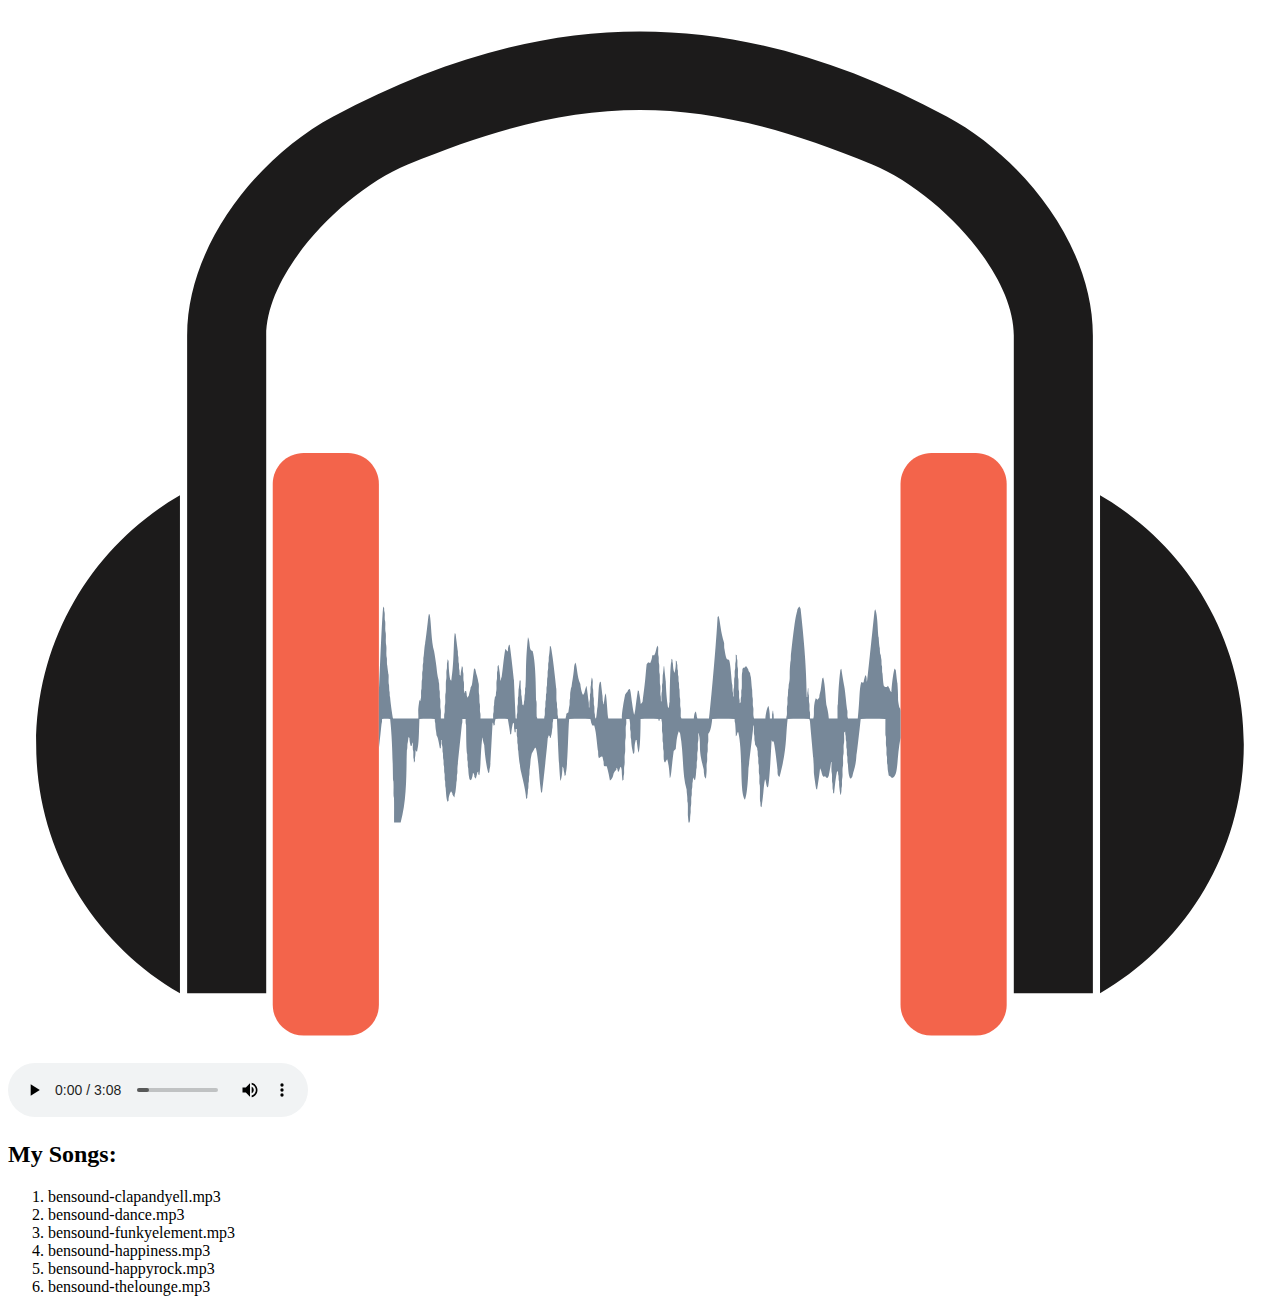
<file: 06.Music Player/01.HTML structure & playing audio/index.html>
<!DOCTYPE html>
<html lang="en">
  <head>
    <meta charset="UTF-8" />
    <meta name="viewport" content="width=device-width, initial-scale=1.0" />
    <meta http-equiv="X-UA-Compatible" content="ie=edge" />
    <title>Music Player</title>
  </head>

  <body>
    <div class="player">
      <img src="headphones.svg" class="headphones" />

      <audio id="player" controls="controls">
        <source id="source" src="songs/bensound-funkyelement.mp3" />
        Audio not supported
      </audio>

      <h2>My Songs:</h2>
      <div id="songList">
        <ol>
          <li>bensound-clapandyell.mp3</li>
          <li>bensound-dance.mp3</li>
          <li>bensound-funkyelement.mp3</li>
          <li>bensound-happiness.mp3</li>
          <li>bensound-happyrock.mp3</li>
          <li>bensound-thelounge.mp3</li>
        </ol>
      </div>
    </div>
  </body>
</html>
</file>
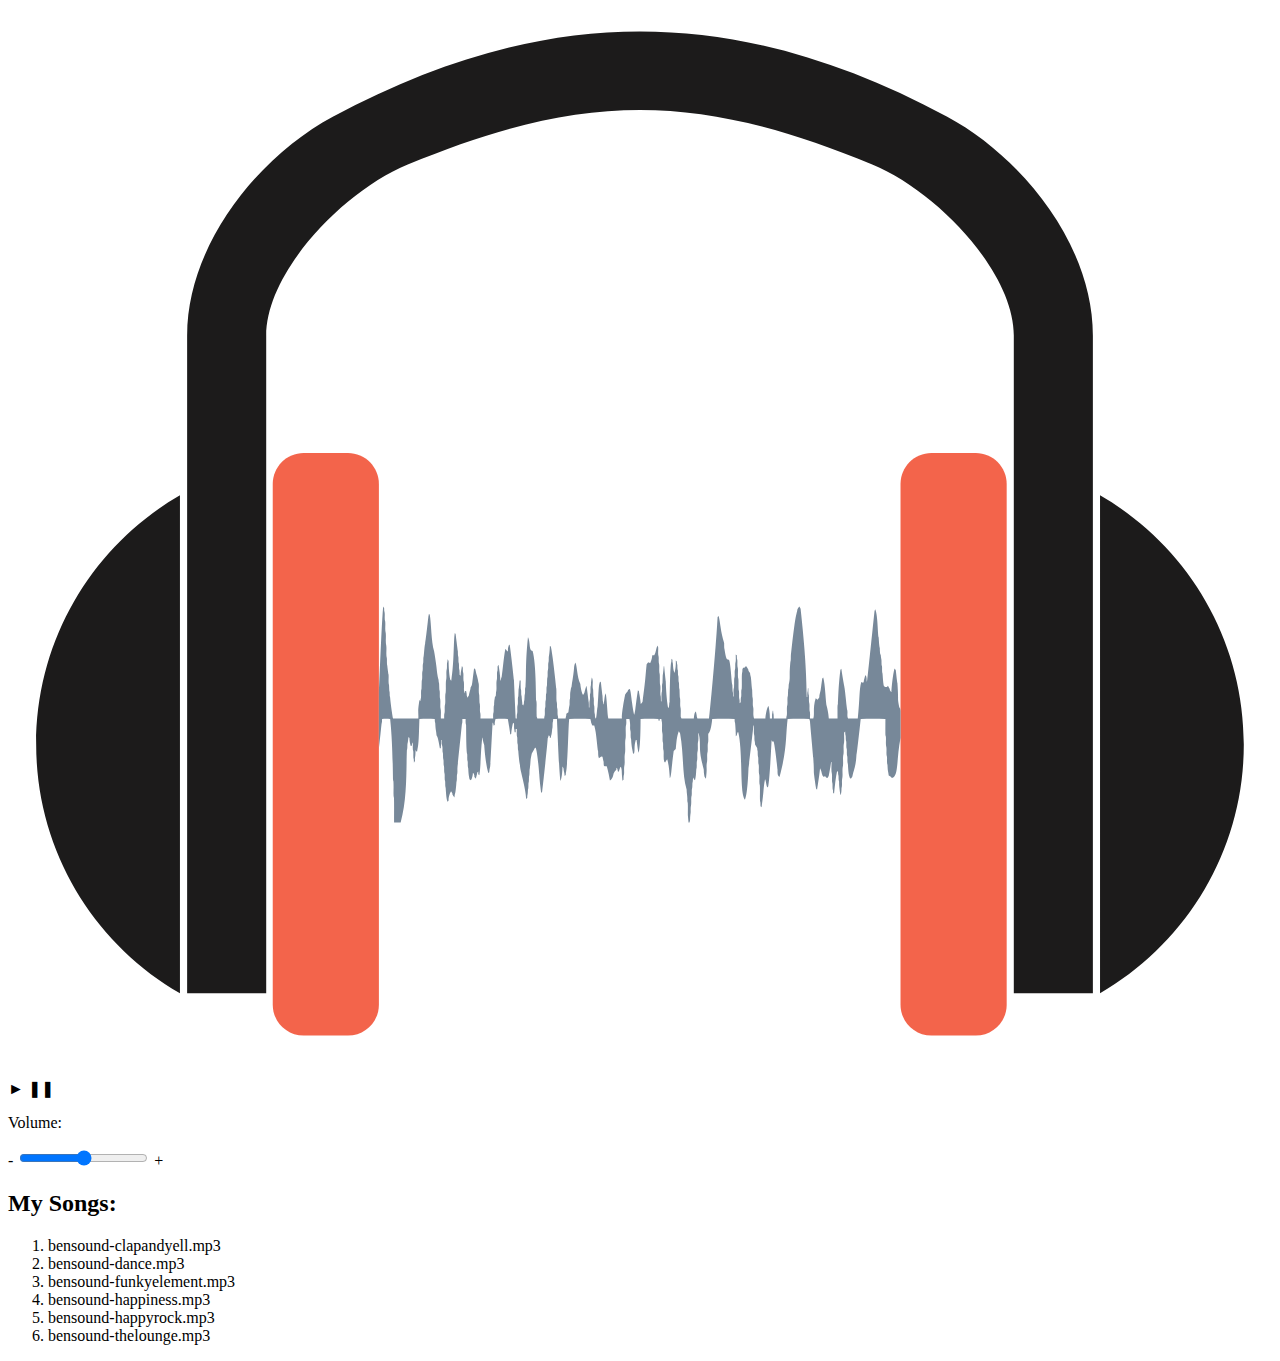
<file: 06.Music Player/02.Custom audio controls/index.html>
<!DOCTYPE html>
<html lang="en">
  <head>
    <meta charset="UTF-8" />
    <meta name="viewport" content="width=device-width, initial-scale=1.0" />
    <meta http-equiv="X-UA-Compatible" content="ie=edge" />
    <title>Music Player</title>
  </head>

  <body>
    <div class="player">
      <img src="headphones.svg" class="headphones" />
      <audio id="player">
        <source id="source" />
        Audio not supported
      </audio>
      <div id="controls">
        <p id="currentSong"></p>
        <div class="controls_wrapper">
          <span>&#9658;</span>
          <span>&#10074;&#10074;</span>
        </div>
        <p>Volume:</p>
        <div class="volume">
          <span>- </span>
          <input type="range" id="volumeSlider" min="0" max="1" step="0.01" />
          <span> +</span>
        </div>
      </div>

      <h2>My Songs:</h2>
      <div id="songList">
        <ol>
          <li>bensound-clapandyell.mp3</li>
          <li>bensound-dance.mp3</li>
          <li>bensound-funkyelement.mp3</li>
          <li>bensound-happiness.mp3</li>
          <li>bensound-happyrock.mp3</li>
          <li>bensound-thelounge.mp3</li>
        </ol>
      </div>
    </div>
  </body>
</html>
</file>
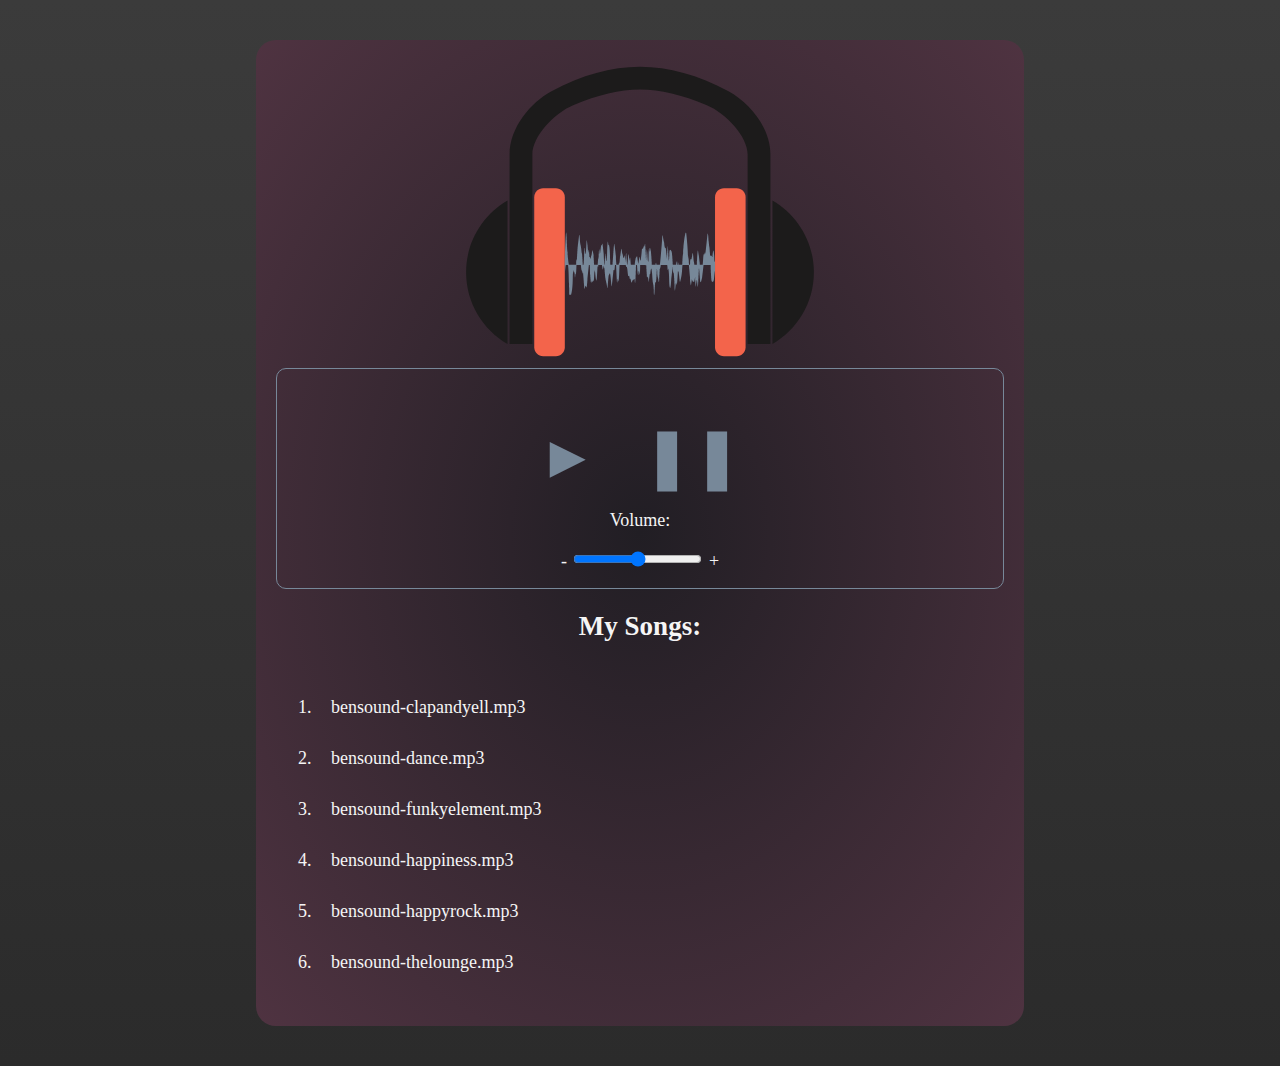
<file: 06.Music Player/03.CSS Styling/index.html>
<!DOCTYPE html>
<html lang="en">
  <head>
    <meta charset="UTF-8" />
    <meta name="viewport" content="width=device-width, initial-scale=1.0" />
    <meta http-equiv="X-UA-Compatible" content="ie=edge" />
    <title>Music Player</title>
    <link rel="stylesheet" href="styles.css" />
  </head>

  <body>
    <div class="player">
      <img src="headphones.svg" class="headphones" />
      <audio id="player">
        <source id="source" />
        Audio not supported
      </audio>
      <div id="controls">
        <p id="currentSong"></p>

        <div class="controls_wrapper">
          <span>&#9658;</span>
          <span>&#10074;&#10074;</span>
        </div>
        <p>Volume:</p>
        <div class="volume">
          <span>- </span>
          <input type="range" id="volumeSlider" min="0" max="1" step="0.01" />
          <span> +</span>
        </div>
      </div>

      <h2>My Songs:</h2>
      <div id="songList">
        <ol>
          <li>bensound-clapandyell.mp3</li>
          <li>bensound-dance.mp3</li>
          <li>bensound-funkyelement.mp3</li>
          <li>bensound-happiness.mp3</li>
          <li>bensound-happyrock.mp3</li>
          <li>bensound-thelounge.mp3</li>
        </ol>
      </div>
    </div>
  </body>
</html>
</file>
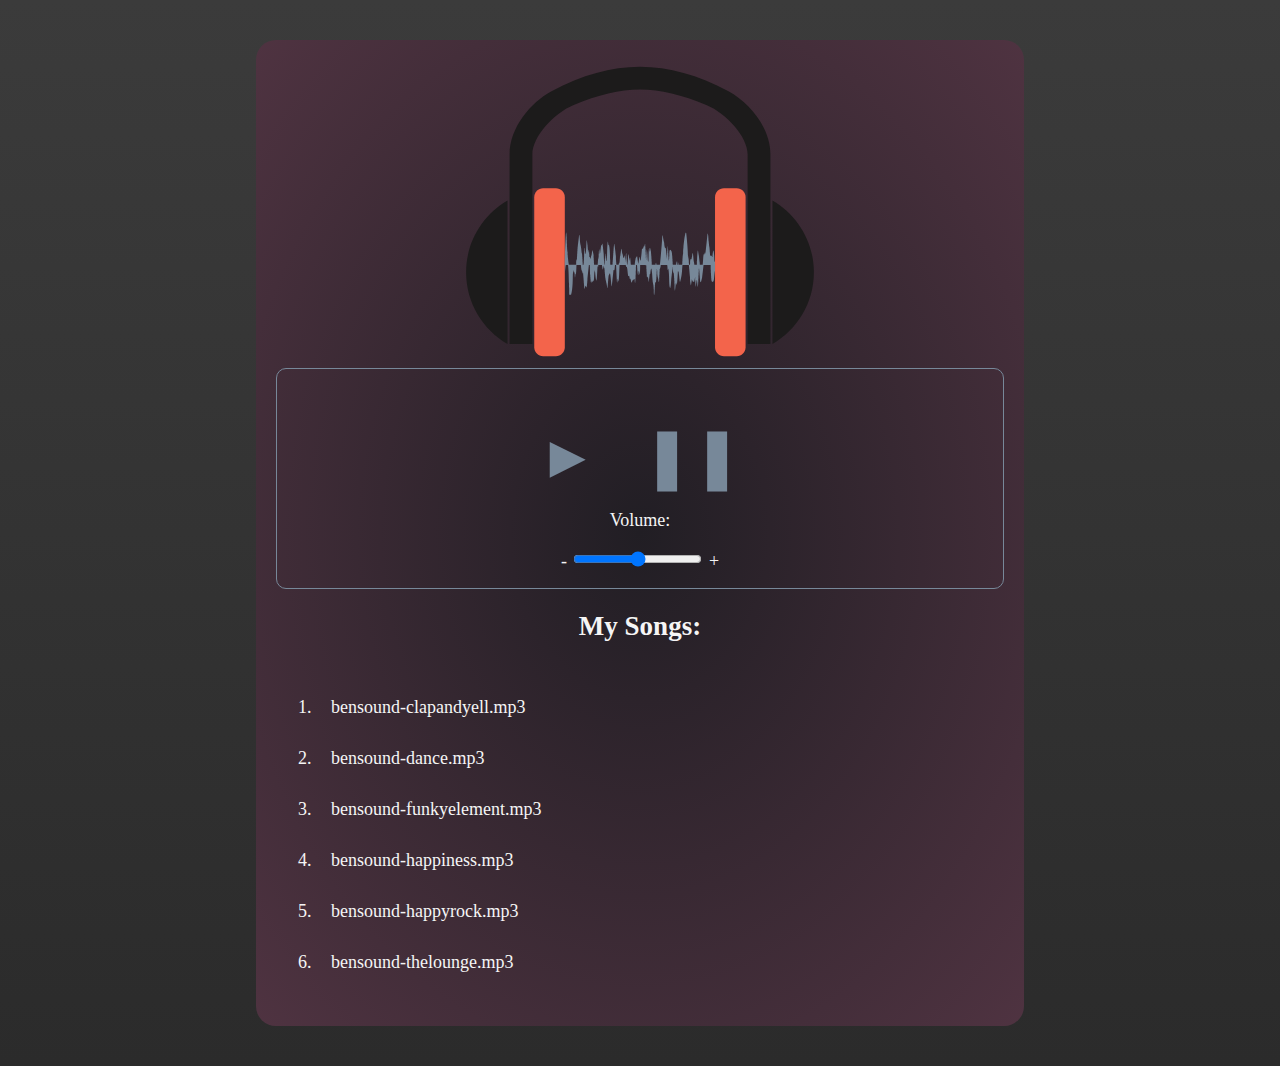
<file: 06.Music Player/04.Listing our songs with Javascript/index.html>
<!DOCTYPE html>
<html lang="en">
  <head>
    <meta charset="UTF-8" />
    <meta name="viewport" content="width=device-width, initial-scale=1.0" />
    <meta http-equiv="X-UA-Compatible" content="ie=edge" />
    <title>Music Player</title>
    <link rel="stylesheet" href="styles.css" />
  </head>

  <body>
    <div class="player">
      <img src="headphones.svg" class="headphones" />
      <audio id="player">
        <source id="source" />
        Audio not supported
      </audio>
      <div id="controls">
        <p id="currentSong"></p>
        <div class="controls_wrapper">
          <span>&#9658;</span>
          <span>&#10074;&#10074;</span>
        </div>
        <p>Volume:</p>
        <div class="volume">
          <span>- </span>
          <input type="range" id="volumeSlider" min="0" max="1" step="0.01" />
          <span> +</span>
        </div>
      </div>

      <h2>My Songs:</h2>
      <div id="songList"></div>
    </div>
    <script src="script.js"></script>
  </body>
</html>
</file>
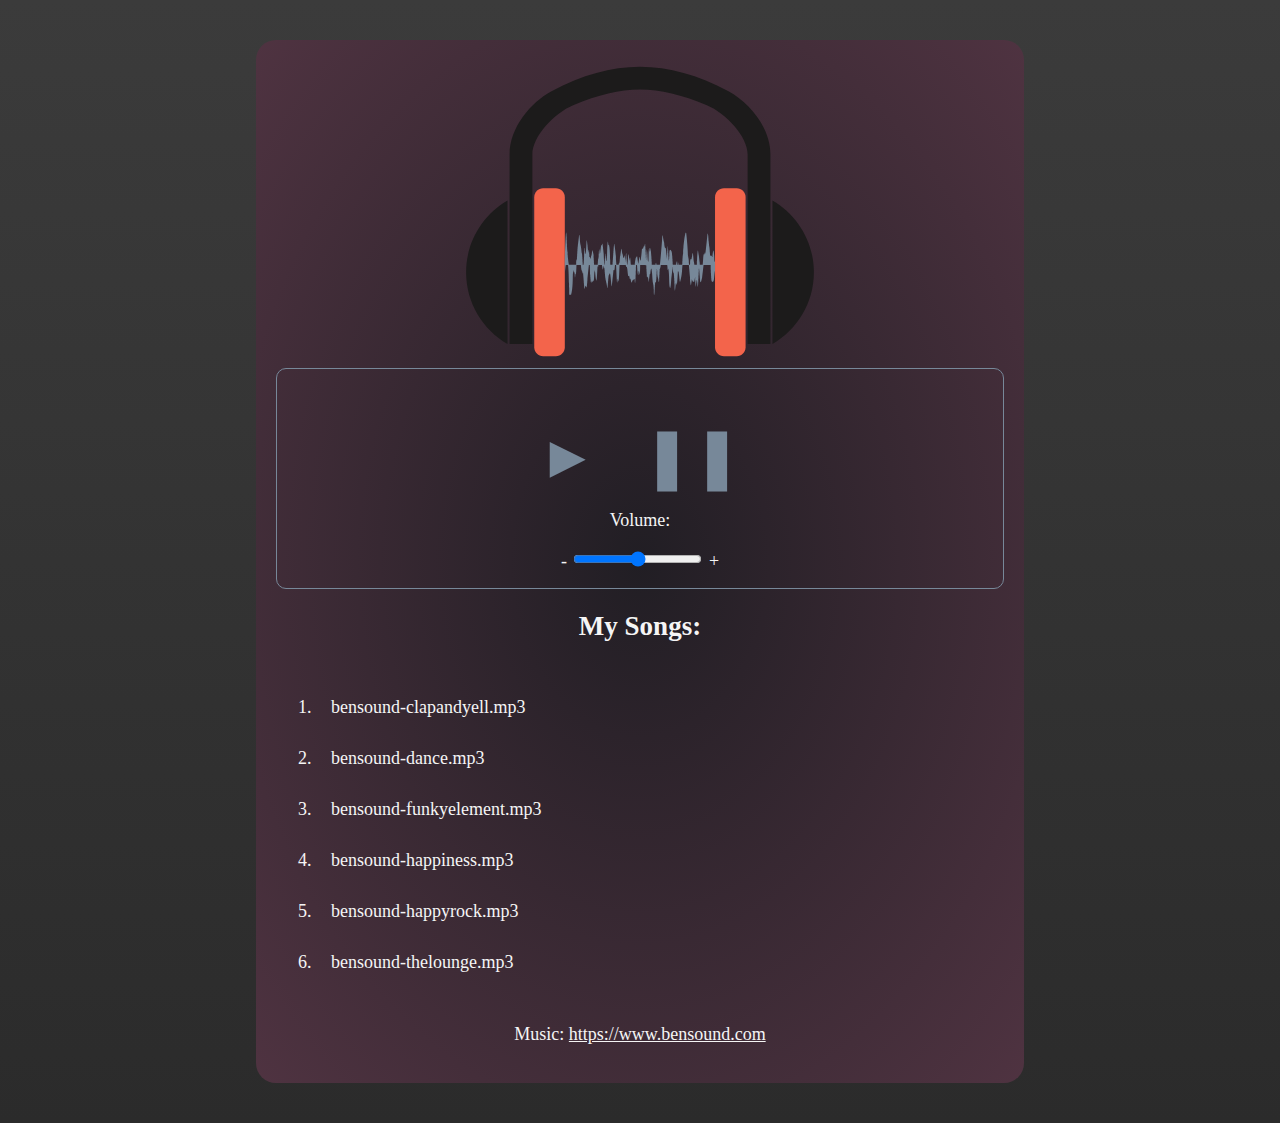
<file: 06.Music Player/05.Playing songs dynamically/index.html>
<!DOCTYPE html>
<html lang="en">
  <head>
    <meta charset="UTF-8" />
    <meta name="viewport" content="width=device-width, initial-scale=1.0" />
    <meta http-equiv="X-UA-Compatible" content="ie=edge" />
    <title>Music Player</title>
    <link rel="stylesheet" href="styles.css" />
  </head>

  <body>
    <div class="player">
      <img src="headphones.svg" class="headphones" />
      <audio id="player">
        <source id="source" />
        Audio not supported
      </audio>
      <div id="controls">
        <p id="currentSong"></p>
        <div class="controls_wrapper">
          <span>&#9658;</span>
          <span>&#10074;&#10074;</span>
        </div>
        <p>Volume:</p>
        <div class="volume">
          <span>- </span>
          <input type="range" id="volumeSlider" min="0" max="1" step="0.01" />
          <span> +</span>
        </div>
      </div>

      <h2>My Songs:</h2>
      <div id="songList"></div>
      <p>
        Music: <a href="https://www.bensound.com">https://www.bensound.com</a>
      </p>
    </div>
    <script src="script.js"></script>
  </body>
</html>
</file>
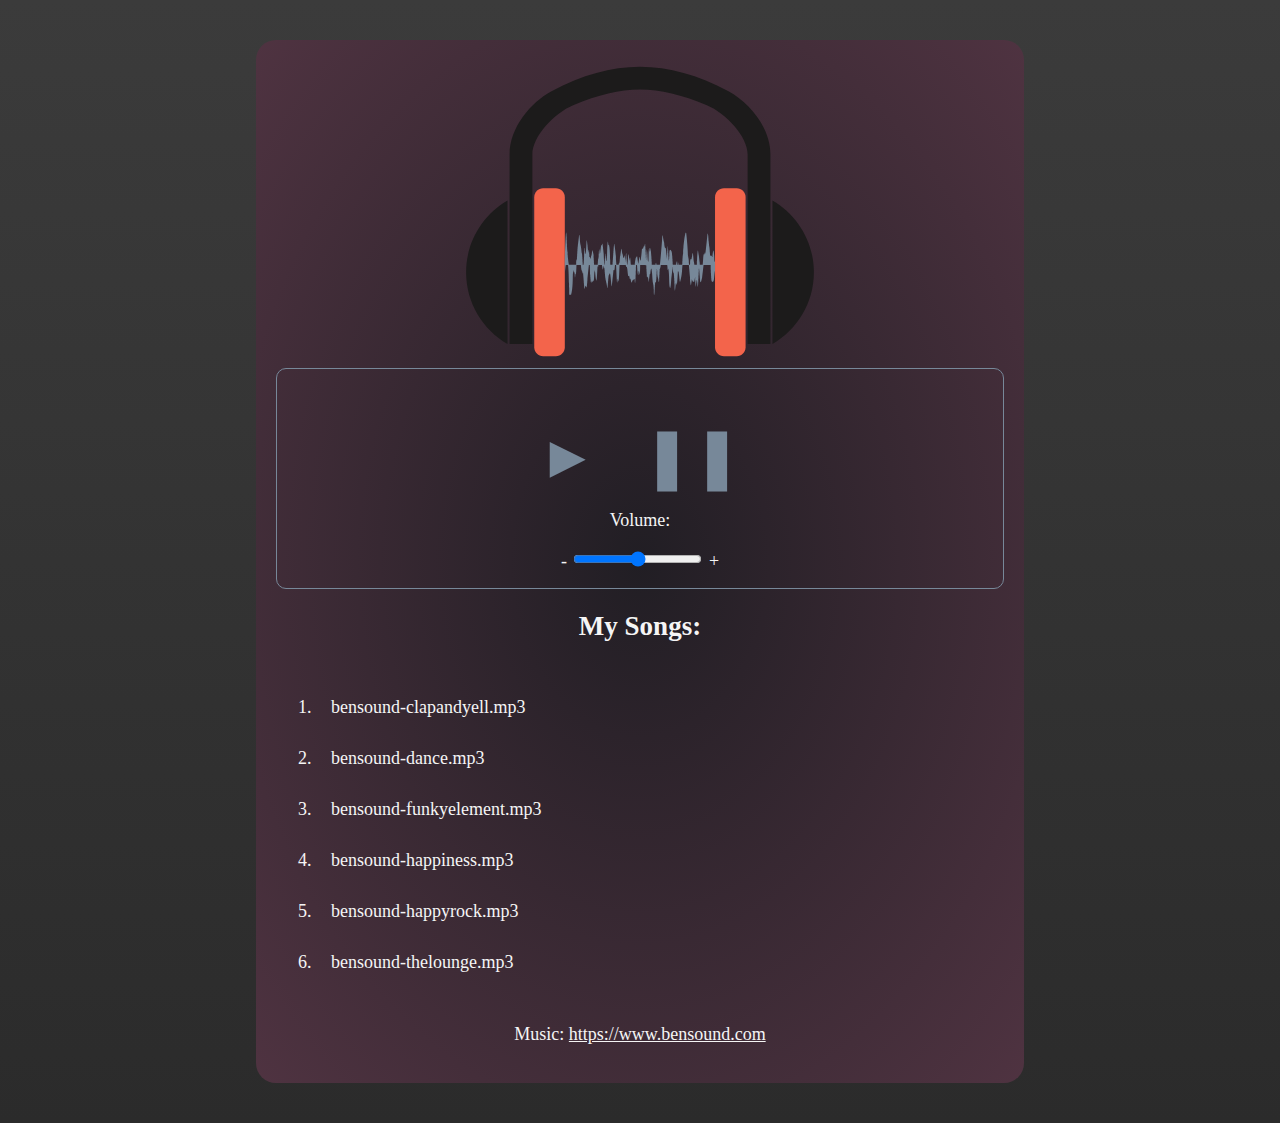
<file: 06.Music Player/07.Play and pause controls/index.html>
<!DOCTYPE html>
<html lang="en">
  <head>
    <meta charset="UTF-8" />
    <meta name="viewport" content="width=device-width, initial-scale=1.0" />
    <meta http-equiv="X-UA-Compatible" content="ie=edge" />
    <title>Music Player</title>
    <link rel="stylesheet" href="styles.css" />
  </head>

  <body>
    <div class="player">
      <img src="headphones.svg" class="headphones" />
      <audio id="player">
        <source id="source" />
        Audio not supported
      </audio>

      <div id="controls">
        <p id="currentSong"></p>
        <div class="controls_wrapper">
          <span onclick="playAudio()">&#9658;</span>
          <span onclick="pauseAudio()">&#10074;&#10074;</span>
        </div>
        <p>Volume:</p>
        <div class="volume">
          <span>- </span>
          <input type="range" id="volumeSlider" min="0" max="1" step="0.01" />
          <span> +</span>
        </div>
      </div>

      <h2>My Songs:</h2>
      <div id="songList"></div>
      <p>
        Music: <a href="https://www.bensound.com">https://www.bensound.com</a>
      </p>
    </div>
    <script src="script.js"></script>
  </body>
</html>
</file>
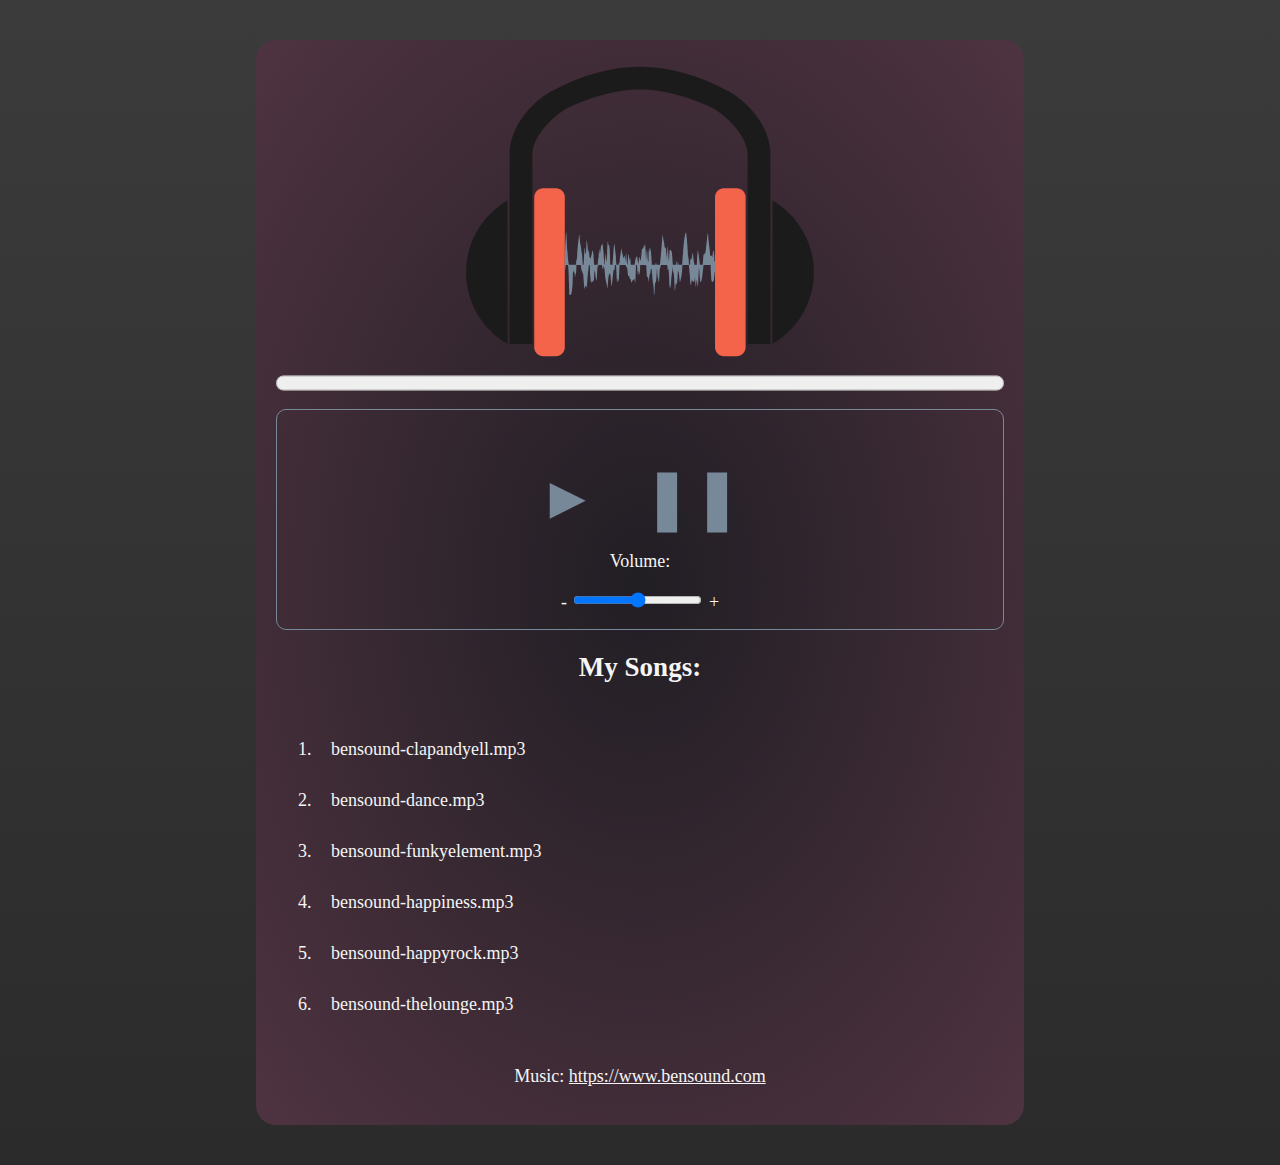
<file: 06.Music Player/09.Updating the progress bar/index.html>
<!DOCTYPE html>
<html lang="en">
  <head>
    <meta charset="UTF-8" />
    <meta name="viewport" content="width=device-width, initial-scale=1.0" />
    <meta http-equiv="X-UA-Compatible" content="ie=edge" />
    <title>Music Player</title>
    <link rel="stylesheet" href="styles.css" />
  </head>

  <body>
    <div class="player">
      <img src="headphones.svg" class="headphones" />

      <audio id="player" ontimeupdate="updateProgress()">
        <source id="source" />
        Audio not supported
      </audio>

      <progress id="progress" value="0" max="100"></progress>
      <div id="controls">
        <p id="currentSong"></p>
        <div class="controls_wrapper">
          <span onclick="playAudio()">&#9658;</span>
          <span onclick="pauseAudio()">&#10074;&#10074;</span>
        </div>
        <p>Volume:</p>
        <div class="volume">
          <span>- </span>
          <input type="range" id="volumeSlider" min="0" max="1" step="0.01" />
          <span> +</span>
        </div>
      </div>

      <h2>My Songs:</h2>
      <div id="songList"></div>
      <p>
        Music: <a href="https://www.bensound.com">https://www.bensound.com</a>
      </p>
    </div>
    <script src="script.js"></script>
  </body>
</html>
</file>
<file: 06.Music Player/03.CSS Styling/styles.css>
html {
  font-size: 10px;
}

body {
  background: linear-gradient(#3b3b3b, #2b2b2b);
  min-height: 100vh;
  color: whitesmoke;
  font-size: 1.4rem;
  margin: 2rem auto;
  padding: 2rem;
  text-align: center;
}

.player {
  background: radial-gradient(#211e24, #4f3341);
  padding: 2rem;
  border-radius: 2rem;
}

img {
  width: 50%;
}

#controls {
  border: 1px lightslategray solid;
  border-radius: 1rem;
  padding: 1.6rem;
}

.controls_wrapper > span {
  cursor: pointer;
  color: lightslategray;
  font-size: 6rem;
  padding: 2rem;
}

#currentSong {
  overflow: hidden;
}

#songList {
  overflow: hidden;
  text-align: left;
}

li {
  cursor: pointer;
  padding: 1.5rem;
}

li:hover {
  background: #f3644b;
}

@media (min-width: 800px) {
  body {
    max-width: 60vw;
    font-size: 1.8rem;
  }
}
</file>
<file: 06.Music Player/04.Listing our songs with Javascript/styles.css>
html {
  font-size: 10px;
}

body {
  background: linear-gradient(#3b3b3b, #2b2b2b);
  min-height: 100vh;
  color: whitesmoke;
  font-size: 1.4rem;
  margin: 2rem auto;
  padding: 2rem;
  text-align: center;
}

.player {
  background: radial-gradient(#211e24, #4f3341);
  padding: 2rem;
  border-radius: 2rem;
}

img {
  width: 50%;
}

#controls {
  border: 1px lightslategray solid;
  border-radius: 1rem;
  padding: 1.6rem;
}

.controls_wrapper > span {
  cursor: pointer;
  color: lightslategray;
  font-size: 6rem;
  padding: 2rem;
}

#currentSong {
  overflow: hidden;
}

#songList {
  overflow: hidden;
  text-align: left;
}

li {
  cursor: pointer;
  padding: 1.5rem;
}

li:hover {
  background: #f3644b;
}

@media (min-width: 800px) {
  body {
    max-width: 60vw;
    font-size: 1.8rem;
  }
}
</file>
<file: 06.Music Player/05.Playing songs dynamically/styles.css>
html {
  font-size: 10px;
}

body {
  background: linear-gradient(#3b3b3b, #2b2b2b);
  min-height: 100vh;
  color: whitesmoke;
  font-size: 1.4rem;
  margin: 2rem auto;
  padding: 2rem;
  text-align: center;
}

.player {
  background: radial-gradient(#211e24, #4f3341);
  padding: 2rem;
  border-radius: 2rem;
}

img {
  width: 50%;
}

#controls {
  border: 1px lightslategray solid;
  border-radius: 1rem;
  padding: 1.6rem;
}

.controls_wrapper > span {
  cursor: pointer;
  color: lightslategray;
  font-size: 6rem;
  padding: 2rem;
}

#currentSong {
  overflow: hidden;
}

#songList {
  overflow: hidden;
  text-align: left;
}

li {
  cursor: pointer;
  padding: 1.5rem;
}

li:hover {
  background: #f3644b;
}

a {
  color: whitesmoke;
}

@media (min-width: 800px) {
  body {
    max-width: 60vw;
    font-size: 1.8rem;
  }
}
</file>
<file: 06.Music Player/07.Play and pause controls/styles.css>
html {
  font-size: 10px;
}

body {
  background: linear-gradient(#3b3b3b, #2b2b2b);
  min-height: 100vh;
  color: whitesmoke;
  font-size: 1.4rem;
  margin: 2rem auto;
  padding: 2rem;
  text-align: center;
}

.player {
  background: radial-gradient(#211e24, #4f3341);
  padding: 2rem;
  border-radius: 2rem;
}

img {
  width: 50%;
}

#controls {
  border: 1px lightslategray solid;
  border-radius: 1rem;
  padding: 1.6rem;
}

.controls_wrapper > span {
  cursor: pointer;
  color: lightslategray;
  font-size: 6rem;
  padding: 2rem;
}

#currentSong {
  overflow: hidden;
}

#songList {
  overflow: hidden;
  text-align: left;
}

li {
  cursor: pointer;
  padding: 1.5rem;
}

li:hover {
  background: #f3644b;
}

@media (min-width: 800px) {
  body {
    max-width: 60vw;
    font-size: 1.8rem;
  }
}

a {
  color: whitesmoke;
}
</file>
<file: 06.Music Player/09.Updating the progress bar/styles.css>
html {
  font-size: 10px;
}

body {
  background: linear-gradient(#3b3b3b, #2b2b2b);
  min-height: 100vh;
  color: whitesmoke;
  font-size: 1.4rem;
  margin: 2rem auto;
  padding: 2rem;
  text-align: center;
}

.player {
  background: radial-gradient(#211e24, #4f3341);
  padding: 2rem;
  border-radius: 2rem;
}

img {
  width: 50%;
}

#controls {
  border: 1px lightslategray solid;
  border-radius: 1rem;
  padding: 1.6rem;
}

.controls_wrapper > span {
  cursor: pointer;
  color: lightslategray;
  font-size: 6rem;
  padding: 2rem;
}

#currentSong {
  overflow: hidden;
}

#songList {
  overflow: hidden;
  text-align: left;
}

li {
  cursor: pointer;
  padding: 1.5rem;
}

li:hover {
  background: #f3644b;
}

progress {
  width: 100%;
  height: 3rem;
  margin-bottom: 1rem;
}

@media (min-width: 800px) {
  body {
    max-width: 60vw;
    font-size: 1.8rem;
  }
}

a {
  color: whitesmoke;
}
</file>
